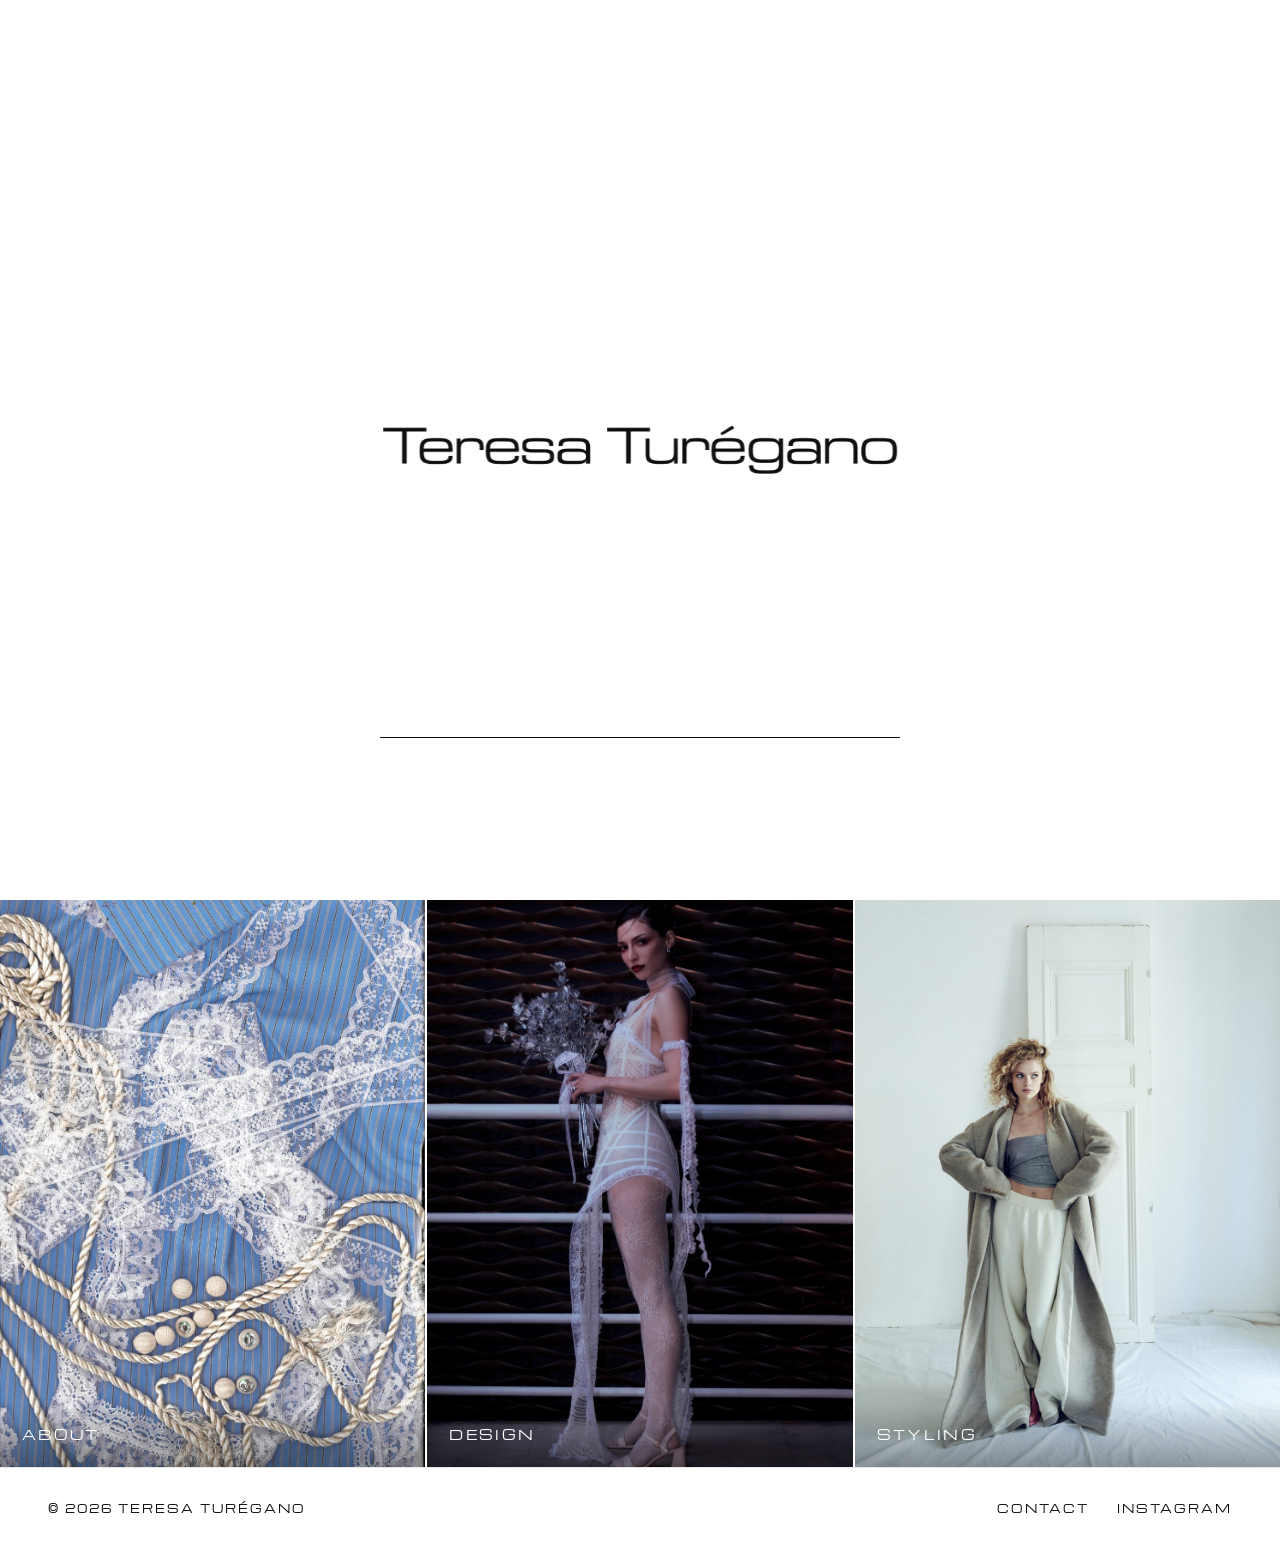
<file: index.html>
<!doctype html>
<html lang="es">
<head>
  <meta charset="utf-8">
  <meta name="viewport" content="width=device-width, initial-scale=1">
  <title>Teresa Turégano</title>
  <meta name="description" content="Teresa Turégano — creativa, diseñadora y estilista. Reinterpreta lo que ya existe para crear algo nuevo.">
  <link rel="icon" href="assets/img/favicon.png">
  <link rel="preconnect" href="https://fonts.googleapis.com">
  <link rel="preconnect" href="https://fonts.gstatic.com" crossorigin>
  <link href="https://fonts.googleapis.com/css2?family=Inter:wght@300;400&family=Michroma&display=swap" rel="stylesheet">
  <link rel="stylesheet" href="assets/css/style.css">
</head>
<body>

  <!-- Intro: logo de carga -->
  <div class="intro" aria-hidden="true">
    <img src="assets/img/logo-negro.png" alt="">
    <div class="intro__bar"></div>
  </div>

  <header class="header header--over">
    <a class="header__logo" href="index.html" aria-label="Teresa Turégano — inicio">
      <img src="assets/img/logo-negro.png" alt="Teresa Turégano">
    </a>
    <nav class="nav">
      <a class="label" href="about.html">About</a>
      <a class="label" href="design.html">Design</a>
      <a class="label" href="styling.html">Styling</a>
    </nav>
  </header>

  <!-- Vídeo a pantalla completa en bucle -->
  <section class="hero">
    <!-- Imagen de portada a pantalla completa -->
    <img class="hero__poster" src="assets/img/home/home-cover.jpg"
         srcset="assets/img/home/home-cover-1200.jpg 1200w, assets/img/home/home-cover.jpg 2400w"
         sizes="100vw" alt="Teresa Turégano — portada" fetchpriority="high">
    <img class="hero__logo" src="assets/img/logo-blanco.png" alt="Teresa Turégano">
    <span class="hero__scroll label">Scroll</span>
  </section>

  <!-- Tres secciones -->
  <section class="sections">
    <a class="tile" href="about.html">
      <img src="assets/img/home/design.jpg" alt="About — Teresa Turégano">
      <div class="tile__name"><span class="label">About</span></div>
    </a>
    <a class="tile tile--design" href="design.html">
      <img src="assets/img/home/styling.jpg" alt="Design — Teresa Turégano">
      <div class="tile__name"><span class="label">Design</span></div>
    </a>
    <a class="tile tile--styling" href="styling.html">
      <img src="assets/img/home/about.jpg" alt="Styling — Teresa Turégano">
      <div class="tile__name"><span class="label">Styling</span></div>
    </a>
  </section>

  <footer class="footer">
    <span class="label">© <span data-year>2026</span> Teresa Turégano</span>
    <div class="footer__links">
      <a class="label" href="mailto:teresagarciaturegano@gmail.com">Contact</a>
      <a class="label" href="https://www.instagram.com/teresa.turegano_estudio/" target="_blank" rel="noopener">Instagram</a>
    </div>
  </footer>

  <script src="assets/js/main.js"></script>
</body>
</html>
</file>
<file: assets/css/style.css>
/* =========================================================
   TERESA TURÉGANO — estilos
   ========================================================= */
:root {
  --bg: #ffffff;
  --fg: #0a0a0a;
  --muted: #8a8a8a;
  --line: #e6e6e6;
  --gutter: clamp(16px, 4vw, 48px);
  --display: "Michroma", "Eurostile", sans-serif;
  --text: "Inter", "Helvetica Neue", Arial, sans-serif;
  --ease: cubic-bezier(.65, 0, .35, 1);
}

*, *::before, *::after { box-sizing: border-box; }
html { -webkit-text-size-adjust: 100%; }
body {
  margin: 0;
  background: var(--bg);
  color: var(--fg);
  font-family: var(--text);
  font-weight: 300;
  font-size: 15px;
  line-height: 1.6;
  -webkit-font-smoothing: antialiased;
}
img, video { display: block; max-width: 100%; }
a { color: inherit; text-decoration: none; }

.label {
  font-family: var(--display);
  font-size: 11px;
  letter-spacing: .18em;
  text-transform: uppercase;
}
.muted { color: var(--muted); }

/* ---------- INTRO / CARGA ---------- */
.intro {
  position: fixed; inset: 0; z-index: 100;
  background: var(--bg);
  display: grid; place-items: center;
  transition: opacity .9s var(--ease), visibility .9s;
}
.intro img {
  width: min(62vw, 520px);
  opacity: 0;
  animation: introLogo 2.2s var(--ease) forwards;
}
.intro__bar {
  position: absolute; left: 50%; bottom: 18%;
  width: min(62vw, 520px); height: 1px;
  transform: translateX(-50%);
  background: var(--line); overflow: hidden;
}
.intro__bar::after {
  content: ""; position: absolute; inset: 0;
  background: var(--fg);
  transform: scaleX(0); transform-origin: left;
  animation: introBar 2.2s var(--ease) forwards;
}
.intro.is-done { opacity: 0; visibility: hidden; }
@keyframes introLogo {
  0% { opacity: 0; letter-spacing: 0; filter: blur(6px); transform: scale(.97); }
  45%, 100% { opacity: 1; filter: blur(0); transform: scale(1); }
}
@keyframes introBar { to { transform: scaleX(1); } }
body.is-loading { overflow: hidden; }

/* ---------- CABECERA ---------- */
.header {
  position: fixed; top: 0; left: 0; right: 0; z-index: 50;
  display: flex; align-items: center; justify-content: space-between;
  padding: 22px var(--gutter);
  background: rgba(255,255,255,.92);
  backdrop-filter: blur(8px);
  transition: background .4s, color .4s;
}
.header__logo img { height: 14px; width: auto; }
.header__logo .logo-w { display: none; }
.nav { display: flex; gap: clamp(18px, 3vw, 40px); }
.nav a { position: relative; padding: 4px 0; }
.nav a::after {
  content: ""; position: absolute; left: 0; right: 0; bottom: 0; height: 1px;
  background: currentColor; transform: scaleX(0); transform-origin: right;
  transition: transform .4s var(--ease);
}
.nav a:hover::after, .nav a[aria-current="page"]::after { transform: scaleX(1); transform-origin: left; }

/* cabecera transparente sobre el vídeo (home) */
.header--over { background: transparent; backdrop-filter: none; color: #fff; }
.header--over .header__logo { opacity: 0; pointer-events: none; transition: opacity .4s; }
.header--over.is-solid { background: rgba(255,255,255,.92); backdrop-filter: blur(8px); color: var(--fg); }
.header--over.is-solid .header__logo { opacity: 1; pointer-events: auto; }

/* ---------- HERO VÍDEO ---------- */
.hero {
  position: relative; height: 100vh; height: 100svh;
  overflow: hidden; background: #111;
}
.hero video, .hero__poster {
  position: absolute; inset: 0; width: 100%; height: 100%; object-fit: cover;
}
.hero::after { content: ""; position: absolute; inset: 0; background: rgba(0,0,0,.18); }
.hero__logo {
  position: absolute; z-index: 2; left: 50%; top: 50%;
  width: min(70vw, 560px);
  transform: translate(-50%, -50%);
}
.hero__scroll {
  position: absolute; z-index: 2; bottom: 28px; left: 50%;
  transform: translateX(-50%); color: #fff;
}

/* ---------- SECCIONES HOME ---------- */
.sections {
  display: grid; grid-template-columns: repeat(3, 1fr);
  gap: 2px; background: var(--bg);
}
.tile { position: relative; display: block; overflow: hidden; aspect-ratio: 3 / 4; background: #eee; }
.tile img {
  width: 100%; height: 100%; object-fit: cover;
  transition: transform 1.2s var(--ease);
}
.tile:hover img { transform: scale(1.04); }
.tile__name {
  position: absolute; left: 0; right: 0; bottom: 0;
  padding: 22px; color: #fff;
  display: flex; justify-content: space-between; align-items: end;
  background: linear-gradient(transparent, rgba(0,0,0,.35));
}
.tile__name .label { font-size: 13px; }

/* ---------- PÁGINAS INTERNAS ---------- */
main.page { padding: 140px var(--gutter) 80px; }
.page-title {
  font-family: var(--display); font-weight: 400;
  font-size: clamp(26px, 4.4vw, 56px);
  letter-spacing: .02em; line-height: 1.1;
  margin: 0 0 clamp(40px, 7vw, 96px);
}

/* about */
.about { display: grid; grid-template-columns: 5fr 6fr; gap: clamp(32px, 6vw, 96px); align-items: start; }
.about__img { aspect-ratio: 4 / 5; object-fit: cover; width: 100%; filter: grayscale(1); }
.about__text p.lead {
  font-size: clamp(20px, 2.4vw, 30px); line-height: 1.35; font-weight: 300;
  margin: 0 0 32px;
}
.about__meta { border-top: 1px solid var(--line); padding-top: 24px; display: grid; gap: 10px; }
.about__meta div { display: flex; justify-content: space-between; gap: 16px; }

/* subnav */
.subnav { display: flex; gap: 28px; flex-wrap: wrap; margin-bottom: 64px; }
.subnav a { color: var(--muted); transition: color .3s; }
.subnav a:hover { color: var(--fg); }

/* bloques */
.block { padding: 48px 0 96px; border-top: 1px solid var(--line); scroll-margin-top: 90px; }
.block__head {
  display: flex; justify-content: space-between; align-items: baseline;
  gap: 16px; flex-wrap: wrap; margin-bottom: 40px;
}
.block__title { font-family: var(--display); font-weight: 400; font-size: clamp(18px, 2.2vw, 26px); margin: 0; letter-spacing: .04em; }
.block__intro { max-width: 520px; margin: -16px 0 40px; color: var(--muted); }

/* rejilla de colecciones / trabajos */
.grid { display: grid; grid-template-columns: repeat(3, 1fr); gap: clamp(16px, 2vw, 28px); }
.grid--4 { grid-template-columns: repeat(4, 1fr); }
.card figure { margin: 0; overflow: hidden; background: #f2f2f2; aspect-ratio: 3 / 4; }
.card img { width: 100%; height: 100%; object-fit: cover; transition: transform 1.2s var(--ease); }
.card:hover img { transform: scale(1.04); }
.card__cap { display: flex; justify-content: space-between; gap: 12px; padding-top: 12px; }
.card__cap span:first-child { font-weight: 400; }

/* proyecto destacado */
.featured { display: grid; grid-template-columns: 7fr 5fr; gap: clamp(24px, 4vw, 64px); align-items: end; margin-bottom: 96px; }
.featured__media { display: grid; grid-template-columns: 2fr 1fr; gap: 12px; }
.featured__media img { width: 100%; height: 100%; object-fit: cover; aspect-ratio: 3 / 4; background: #f2f2f2; }
.featured__media img:first-child { grid-row: span 2; aspect-ratio: auto; height: 100%; }
.featured h2 { font-family: var(--display); font-weight: 400; font-size: clamp(22px, 2.8vw, 36px); line-height: 1.2; margin: 16px 0 24px; }
.stats { display: flex; gap: 40px; border-top: 1px solid var(--line); padding-top: 20px; margin: 28px 0; }
.stats strong { display: block; font-family: var(--display); font-weight: 400; font-size: clamp(28px, 3.4vw, 44px); line-height: 1; margin-bottom: 8px; }

/* lista (videoclips / alfombra roja) */
.list { border-top: 1px solid var(--line); }
.list li { list-style: none; }
.row {
  display: grid; grid-template-columns: 1fr 1fr auto; gap: 16px; align-items: center;
  padding: 22px 0; border-bottom: 1px solid var(--line);
  transition: padding .4s var(--ease);
}
.row:hover { padding-left: 12px; }
.row__title { font-size: clamp(17px, 1.8vw, 22px); font-weight: 400; }
ul.list { padding: 0; margin: 0; }

/* ---------- PIE ---------- */
.footer {
  display: flex; justify-content: space-between; align-items: center; gap: 16px; flex-wrap: wrap;
  padding: 32px var(--gutter);
  border-top: 1px solid var(--line);
}
.footer a:hover { color: var(--muted); }


/* ---------- PIE: enlaces ---------- */
.footer__links { display: flex; gap: 28px; }

/* ---------- DESIGN: rejillas extra ---------- */
.grid--2 { grid-template-columns: repeat(2, 1fr); }
.subnav--small { margin: -8px 0 48px; gap: 22px; }
.subblock { padding-top: 24px; margin-bottom: 72px; scroll-margin-top: 90px; }
.subblock:last-child { margin-bottom: 0; }
.subblock__title { margin: 0 0 24px; font-weight: 400; }
.product figure { margin: 0; overflow: hidden; background: #f2f2f2; aspect-ratio: 3 / 4; }
.product img { width: 100%; height: 100%; object-fit: cover; transition: transform 1.2s var(--ease); }
.product:hover img { transform: scale(1.04); }
.product__name { font-weight: 400; font-size: 15px; margin: 14px 0 4px; }
.product__desc { margin: 0; color: var(--muted); font-size: 13px; line-height: 1.5; max-width: 34ch; }

/* ---------- PÁGINA DE COLECCIÓN ---------- */
.back { display: inline-block; margin-bottom: 40px; transition: color .3s; }
.back:hover { color: var(--fg); }
.collection {
  display: grid; grid-template-columns: 5fr 6fr; gap: clamp(32px, 6vw, 96px);
  align-items: center; margin-bottom: clamp(64px, 10vw, 140px);
}
.collection__title {
  font-family: var(--display); font-weight: 400;
  font-size: clamp(28px, 4.2vw, 56px); line-height: 1.1; letter-spacing: .02em;
  margin: 16px 0 28px; text-wrap: balance;
}
.collection__text p { max-width: 44ch; margin: 0; font-size: 16px; }
.collection__cover { margin: 0; aspect-ratio: 4 / 5; overflow: hidden; background: #f2f2f2; }
.collection__cover img { width: 100%; height: 100%; object-fit: cover; }

.gallery { display: grid; grid-template-columns: repeat(2, 1fr); gap: clamp(12px, 1.6vw, 24px); }
.gallery figure { margin: 0; overflow: hidden; background: #f2f2f2; }
.gallery img { width: 100%; height: 100%; object-fit: cover; }
.g-v { aspect-ratio: 3 / 4; }
.g-h { grid-column: 1 / -1; aspect-ratio: 3 / 2; }
.g-v--single { grid-column: 1 / -1; justify-self: center; width: calc(50% - clamp(12px, 1.6vw, 24px) / 2); }

@media (max-width: 900px) {
  .grid--2 { grid-template-columns: repeat(2, 1fr); }
  .collection { grid-template-columns: 1fr; }
  .collection__cover { order: -1; }
}
@media (max-width: 560px) {
  .grid--2 { grid-template-columns: 1fr; }
  .gallery { grid-template-columns: 1fr; }
  .g-v--single { width: 100%; }
}


/* ---------- ENCAJE EN PANTALLA ---------- */
/* Tarjetas e imágenes caben enteras (imagen + título) en la pantalla */
.grid--2 .card figure { aspect-ratio: auto; height: clamp(300px, calc(100svh - 340px), 700px); }
.collection__cover { aspect-ratio: auto; height: clamp(320px, calc(100svh - 200px), 820px); }
.g-v { aspect-ratio: auto; height: clamp(300px, calc(100svh - 140px), 900px); }
.g-h { aspect-ratio: auto; height: clamp(220px, calc(100svh - 140px), 900px); }

/* ---------- ENTRADAS CON FOTO (videoclips, alfombras rojas, apariciones) ---------- */
.entry { display: grid; grid-template-columns: 7fr 5fr; gap: clamp(24px, 4vw, 64px); align-items: end; }
.entry + .entry { margin-top: 64px; }
.entry__media { margin: 0; overflow: hidden; background: #f2f2f2; aspect-ratio: 16 / 9; max-height: calc(100svh - 200px); }
.entry__media--v { aspect-ratio: 3 / 4; height: clamp(300px, calc(100svh - 200px), 760px); width: auto; max-width: 100%; justify-self: end; }
.entry__media img { width: 100%; height: 100%; object-fit: cover; }
.entry__text { display: grid; gap: 10px; align-content: end; min-width: 0; }
.entry__text p { margin: 0; }
.entry__title { font-family: var(--display); font-weight: 400; font-size: clamp(20px, 2.2vw, 28px); line-height: 1.25; margin: 4px 0 0; text-wrap: balance; }
.entry__note {
  display: flex; align-items: baseline; gap: 18px; max-width: 46ch;
  margin-top: 18px !important; padding-top: 16px; border-top: 1px solid var(--line);
}
.entry__rank { font-family: var(--display); font-size: clamp(26px, 3vw, 40px); line-height: 1; white-space: nowrap; }
@media (max-width: 900px) {
  .entry { grid-template-columns: 1fr; }
  .entry__media--v { justify-self: start; }
}


/* ---------- EMESTUDIOS: carrusel lateral ---------- */
.subblock__head { display: flex; justify-content: space-between; align-items: center; gap: 16px; margin-bottom: 20px; }
.subblock__head .subblock__title { margin: 0; }
.rail-nav { display: flex; gap: 8px; }
.rail-btn {
  width: 36px; height: 36px; border: 1px solid var(--line); background: var(--bg); color: var(--fg);
  font: 400 14px/1 var(--text); cursor: pointer; transition: border-color .3s, opacity .3s;
}
.rail-btn:hover { border-color: var(--fg); }
.rail-btn:disabled { opacity: .3; cursor: default; border-color: var(--line); }
.rail-btn:focus-visible { outline: 1px solid var(--fg); outline-offset: 2px; }
.rail {
  --cols: 4; --gap: clamp(12px, 1.6vw, 24px);
  display: grid; grid-auto-flow: column;
  grid-auto-columns: calc((100% - (var(--cols) - 1) * var(--gap)) / var(--cols));
  gap: var(--gap); overflow-x: auto; scroll-snap-type: x mandatory;
  scrollbar-width: none; -webkit-overflow-scrolling: touch;
}
.rail::-webkit-scrollbar { display: none; }
.rail .product { scroll-snap-align: start; min-width: 0; }
.rail .product figure { aspect-ratio: 4 / 5; }
.subblock { margin-bottom: 56px; }
@media (max-width: 900px) { .rail { --cols: 3; } }
@media (max-width: 560px) { .rail { --cols: 2; } }

/* ---------- Home: encuadre de la foto de Styling en móvil ---------- */
@media (max-width: 900px) {
  .tile--design img { object-position: 55% 6%; }
  .tile--styling img { object-position: 50% 18%; }
}

/* ---------- Styling: número del ranking más pequeño en ordenador ---------- */
@media (min-width: 901px) { .entry__rank { font-size: 22px; } }


/* ---------- Portadas reales ---------- */
.hero__poster { object-position: 68% 50%; }
@media (max-width: 900px) { .hero__poster { object-position: 75% 50%; } }
.hero::after { background: rgba(0,0,0,.12); }
.collection__cover { aspect-ratio: auto; height: auto; max-height: none; background: none; }
.collection__cover img { width: 100%; height: auto; max-height: calc(100svh - 180px); object-fit: contain; object-position: right center; }
@media (max-width: 900px) { .collection__cover img { object-position: center; } }

/* ---------- APARICIÓN ---------- */
.reveal { opacity: 0; transform: translateY(24px); transition: opacity 1s var(--ease), transform 1s var(--ease); }
.reveal.is-in { opacity: 1; transform: none; }

/* ---------- RESPONSIVE ---------- */
@media (max-width: 900px) {
  .sections { grid-template-columns: 1fr; }
  .tile { aspect-ratio: 4 / 3; }
  .grid, .grid--4 { grid-template-columns: repeat(2, 1fr); }
  .about, .featured, .entry { grid-template-columns: 1fr; }
}
@media (max-width: 560px) {
  .header { padding: 18px var(--gutter); }
  .header__logo img { height: 11px; }
  .nav { gap: 16px; }
  .nav .label { font-size: 10px; letter-spacing: .12em; }
  .grid, .grid--4 { grid-template-columns: 1fr; }
  .row { grid-template-columns: 1fr; gap: 4px; }
  main.page { padding-top: 110px; }
}
@media (prefers-reduced-motion: reduce) {
  *, *::before, *::after { animation-duration: .01ms !important; transition-duration: .01ms !important; }
}
</file>
